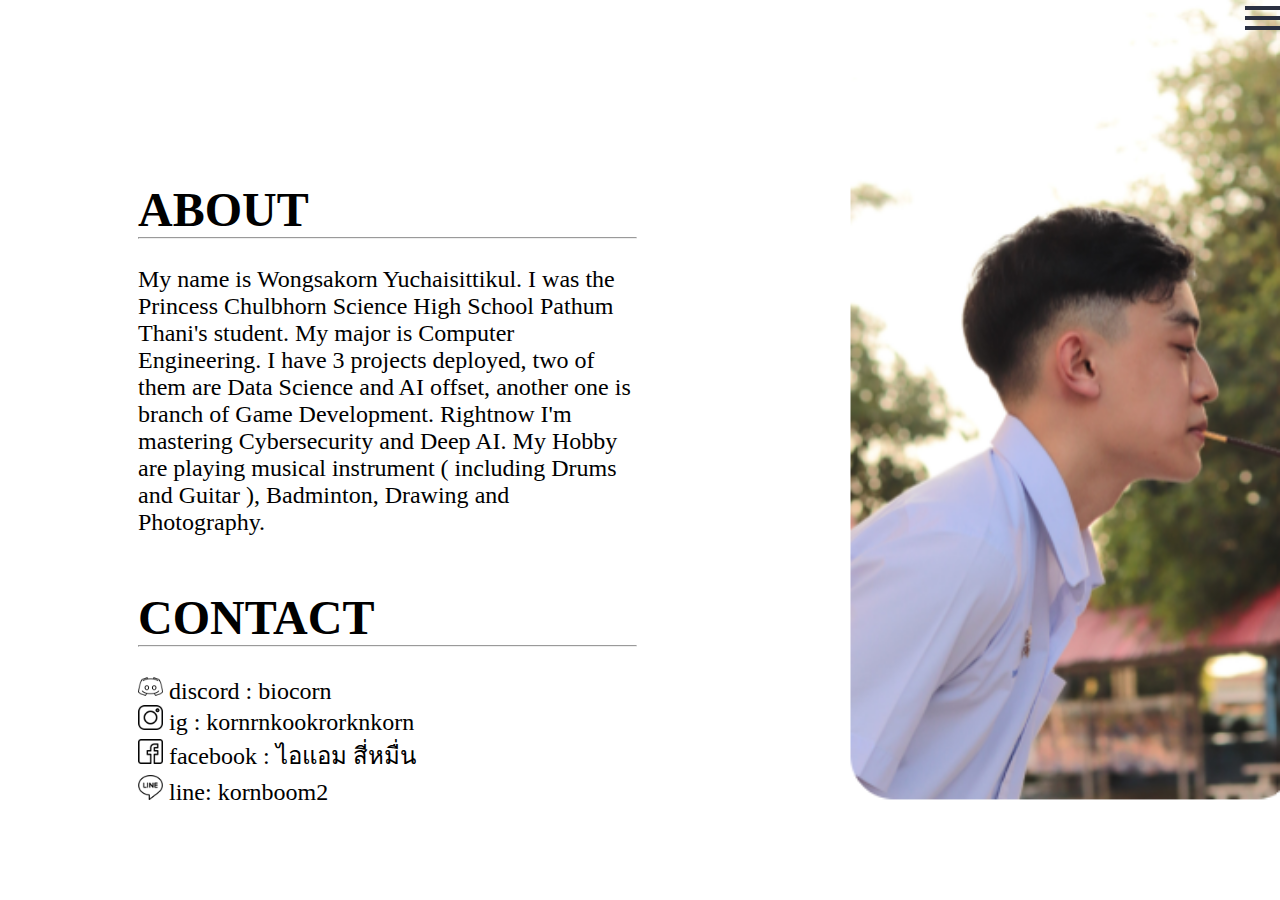
<file: Web/aboutme/Aboutme.html>
<!DOCTYPE html>
<html>
    <head>
        <meta name="viewport" content="width=device-width, initial-scale=1.0, maximum-scale=1.0, user-scalable=0">
        <title>sorry for late submission</title>
    </head>
    <header>
        <link rel="stylesheet" type="text/css" href="./style3.css">
    </header>
    <body>
        <header>
            <div class="navbar">
                <button class="hamburger">
                    <div class="bar"></div>
                </button>
            </div>
        </header>
        <nav class="mobile-nav">
            <div>
                <a href="../home/home.html">HOME</a>
                <a href="../projects/project.html">PROJECTS</a>
                <a href="#" id="home_">ABOUT</a>
            </div>
        </nav>
        <div class="container">
            <div class="bubbles"></div>
        </div>
        <div class="grid">
          <aside class="page-leftbar">
            <div class="content">
              <h1>ABOUT</h1>
              <hr>
              <br>
              <p id="long-paragraph">My name is Wongsakorn Yuchaisittikul.
                I was the Princess Chulbhorn Science High School Pathum Thani's student.
                My major is Computer Engineering. 
                I have 3 projects deployed, two of them are Data Science and AI offset, another one is branch of Game Development. 
                Rightnow I'm mastering Cybersecurity and Deep AI. 
                
                My Hobby are playing musical instrument ( including Drums and Guitar ), Badminton, Drawing and Photography.</p>
                <div class="contact">
                    <br>
                    <br>
                    <h1>CONTACT</h1>
                    <hr>
                    <br>
                    <div class="discord">
                        <img src="./img/discord.png" alt="" width="5%">
                        <a class="underline-swipe" href="https://discordapp.com/users/533597922424782869" target="_blank">discord : biocorn</a>
                    </div>
                    <div class="instagram">
                        <img src="./img/instagram.png" alt="" width="5%">
                        <a class="underline-swipe" href="https://www.instagram.com/kornrnkookrorknkorn/" target="_blank">ig : kornrnkookrorknkorn</a>
                    </div>
                    <div class="facebook">
                        <img src="./img/facebook.png" alt="" width="5%">
                        <a class="underline-swipe" href="https://www.facebook.com/profile.php?id=100006053470020" target="_blank">facebook : ไอแอม สี่หมื่น</a>
                    </div>
                    <div class="discord">
                        <img src="./img/line.png" alt="" width="5%">
                        <a class="underline-swipe" href="https://discordapp.com/users/533597922424782869" target="_blank">line: kornboom2</a>
                    </div>
                </div>
            </div>
          </aside>
          <main class="page-main">
            <div class="content">
            </div>
          </main>
        </div>
    </body>
    <script src="./script3.js"></script>
</html>
</file>
<file: Web/aboutme/style3.css>
*{
    margin: 0;
    padding: 0;
    box-sizing: border-box;
    transition: 0.2s;
  }
  
  html{
    background-image: url(./img/pockey.png);
    background-size: 100%;
    background-repeat:no-repeat;
    background-position-x: right;
    background-position-y:top;
    
  }
  
    body{
      min-height: 100vh;
    }
    
  .navbar {
    width: 100%;
    display: flex;
    align-items: right;
    justify-content: right;
  }

  main{
    width: 60%;
    text-align: center;
    padding-left: 20%;
    margin-left: 10%;
  }
  
  div .container{
    text-align: left;
  }
  
  .hamburger {
    position: relative;
    display: block;
    width: 35px;
    height: 35px;
    cursor: pointer;
  
    appearance: none;
    border: none;
    outline: none;
    background: none;
    z-index: 99;
  }
  
  .hamburger .bar, .hamburger:after, .hamburger:before {
    content: '';
    display: block;
    width: 100%;
    height: 4px;
    background-color: #2a3041;
    margin: 6px 0px;
    transition: 0.4s;
    
  }
  
  .hamburger.is-active:before{
    transform: rotate(-45deg) translate(-7px, 5px);
    background-color: #fff;
  }
  
  .hamburger.is-active .bar{
    opacity: 0;
  
  }
  
  .hamburger.is-active:after{
    transform: rotate(45deg) translate(-9px,-8px);
    background-color: #fff;
  }
  
  .mobile-nav {
    position: fixed;
    top: 0;
    left: 100%;
    width: 100%;
    min-height: 100vh;
    display: block;
    z-index: 98;
    background-color: #2a3041;
    padding-top: 20%;
    transition: 0.4s;
  }
  
  .mobile-nav.is-active {
    left: 0;
  }
  
  .mobile-nav a {
    display: block;
    font-size: 30px;
    width: 100%;
    max-width: 200px;
    margin: 0 30%;
    text-align: left;
    color: #ffffff;
    text-decoration: none;
    transition: 0.4s;
  }
  
  .mobile-nav a:hover{
    font-size: 50px;
    letter-spacing: 10px;
    text-shadow: 0 0 5em white,
    0 0 3em white,
    0 0 1em white,
    0 0 .5em white;
    transition: 0.4s;
  }

  .grid {
    display: grid;
    grid-template-columns: auto 50%;
    grid-template-rows: 70px minmax(160px, auto) auto;
    grid-template-areas:
      'header header' 
      'leftbar main';
    column-gap: 10px;
    row-gap: 10px;
    margin-left: 10%;
  }
  .page-leftbar {
    grid-area: leftbar;
  }
  
  .page-main {
    grid-area: main;
  }
  .content {
    transition: 0.2s;
    color: #000000;
    margin-top: 10%;
    font-size: 24px;
    font-weight: 50;
    text-align: left;
    box-sizing: border-box;
    height: 100%;
    padding: 10px;
    padding-right: 10%;
    cursor:default;
  }

  h1{
    color: #000000;
  }

p {
    display: inline-block;
    transition: color 0.3s;
    transition: 0.2s;
}

.glow-word-1:hover {
    text-shadow: 0 0 5em ae10f9,
    0 0 3em #ae10f9,
    0 0 1em #ae10f9,
    0 0 .5em #ae10f9;
    font-weight: 1000;
    font-size: larger;
    transition: 0.2s;
}

.glow-word-2:hover {
  text-shadow: 0 0 5em #f7ba2c,
  0 0 3em #f7ba2c,
  0 0 1em #f7ba2c,
  0 0 .5em #f7ba2c;
  font-size: larger;
  font-weight: 1000;
  transition: 0.2s;
}

.glow-word-3:hover {
  text-shadow: 0 0 5em #f187fb,
  0 0 3em #f187fb,
  0 0 1em #f187fb,
  0 0 .5em #f187fb;
  font-size: larger;
  font-weight: 1000;
  transition: 0.2s;
}

.glow-word-4:hover {
  text-shadow: 0 0 5em #439cfb,
  0 0 3em #439cfb,
  0 0 1em #439cfb,
  0 0 .5em #439cfb;
  font-weight: 1000;
  font-size: larger;
  transition: 0.2s;
}

.glow-word-5:hover {
  text-shadow: 0 0 5em #aefb2a,
  0 0 3em #aefb2a,
  0 0 1em #aefb2a,
  0 0 .5em #aefb2a;
  font-size: larger;
  font-weight: 1000;
  transition: 0.2s;
}

.glow-word-6:hover {
  text-shadow: 0 0 5em #f4f269,
  0 0 3em #f4f269,
  0 0 1em #f4f269,
  0 0 .5em #f4f269;
  font-size: larger;
  font-weight: 1000;
  transition: 0.2s;
}

.glow-word-7:hover {
  text-shadow: 0 0 5em #f13c77,
  0 0 3em #f13c77,
  0 0 1em #f13c77,
  0 0 .5em #f13c77;
  font-size: larger;
  font-weight: 1000;
  transition: 0.2s;
}

br{
  margin: 100px;
}

.contact a{
  text-decoration: none;
  color: #000000;

}

.underline-swipe{
  position: relative;
  display: inline-block;
  text-decoration: none;
  color: #333;
  transition: 0.3s;
}

.underline-swipe::before,
.underline-swipe::after {
  content: "";
  position: absolute;
  left: 0;
  right: 100%;
  bottom: 0;
  background: #666; /* Color of the swipe effect */
  height: 2px; /* Thickness of the swipe effect */
  transition: left 0.3s, right 0.3s; /* Add transitions for both sides */
}

.underline-swipe:hover {
  color: #666; /* Text color on hover */
  transition: 0.3s;
}

.underline-swipe:hover::before,
.underline-swipe:hover::after {
  left: 0;
  right: 0;
}
</file>
<file: Web/public/aboutme/style3.css>
*{
    margin: 0;
    padding: 0;
    box-sizing: border-box;
    transition: 0.2s;
  }
  
  html{
    background-image: url(./img/pockey.png);
    background-size: 100%;
    background-repeat:no-repeat;
    background-position-x: right;
    background-position-y:top;
    
  }
  
    body{
      min-height: 100vh;
    }
    
  .navbar {
    width: 100%;
    display: flex;
    align-items: right;
    justify-content: right;
  }

  main{
    width: 60%;
    text-align: center;
    padding-left: 20%;
    margin-left: 10%;
  }
  
  div .container{
    text-align: left;
  }
  
  .hamburger {
    position: relative;
    display: block;
    width: 35px;
    height: 35px;
    cursor: pointer;
  
    appearance: none;
    border: none;
    outline: none;
    background: none;
    z-index: 99;
  }
  
  .hamburger .bar, .hamburger:after, .hamburger:before {
    content: '';
    display: block;
    width: 100%;
    height: 4px;
    background-color: #2a3041;
    margin: 6px 0px;
    transition: 0.4s;
    
  }
  
  .hamburger.is-active:before{
    transform: rotate(-45deg) translate(-7px, 5px);
    background-color: #fff;
  }
  
  .hamburger.is-active .bar{
    opacity: 0;
  
  }
  
  .hamburger.is-active:after{
    transform: rotate(45deg) translate(-9px,-8px);
    background-color: #fff;
  }
  
  .mobile-nav {
    position: fixed;
    top: 0;
    left: 100%;
    width: 100%;
    min-height: 100vh;
    display: block;
    z-index: 98;
    background-color: #2a3041;
    padding-top: 20%;
    transition: 0.4s;
  }
  
  .mobile-nav.is-active {
    left: 0;
  }
  
  .mobile-nav a {
    display: block;
    font-size: 30px;
    width: 100%;
    max-width: 200px;
    margin: 0 30%;
    text-align: left;
    color: #ffffff;
    text-decoration: none;
    transition: 0.4s;
  }
  
  .mobile-nav a:hover{
    font-size: 50px;
    letter-spacing: 10px;
    text-shadow: 0 0 5em white,
    0 0 3em white,
    0 0 1em white,
    0 0 .5em white;
    transition: 0.4s;
  }

  .grid {
    display: grid;
    grid-template-columns: auto 50%;
    grid-template-rows: 70px minmax(160px, auto) auto;
    grid-template-areas:
      'header header' 
      'leftbar main';
    column-gap: 10px;
    row-gap: 10px;
    margin-left: 10%;
  }
  .page-leftbar {
    grid-area: leftbar;
  }
  
  .page-main {
    grid-area: main;
  }
  .content {
    transition: 0.2s;
    color: #000000;
    margin-top: 10%;
    font-size: 24px;
    font-weight: 50;
    text-align: left;
    box-sizing: border-box;
    height: 100%;
    padding: 10px;
    padding-right: 10%;
    cursor:default;
  }

  h1{
    color: #000000;
  }

p {
    display: inline-block;
    transition: color 0.3s;
    transition: 0.2s;
}

.glow-word-1:hover {
    text-shadow: 0 0 5em ae10f9,
    0 0 3em #ae10f9,
    0 0 1em #ae10f9,
    0 0 .5em #ae10f9;
    font-weight: 1000;
    font-size: larger;
    transition: 0.2s;
}

.glow-word-2:hover {
  text-shadow: 0 0 5em #f7ba2c,
  0 0 3em #f7ba2c,
  0 0 1em #f7ba2c,
  0 0 .5em #f7ba2c;
  font-size: larger;
  font-weight: 1000;
  transition: 0.2s;
}

.glow-word-3:hover {
  text-shadow: 0 0 5em #f187fb,
  0 0 3em #f187fb,
  0 0 1em #f187fb,
  0 0 .5em #f187fb;
  font-size: larger;
  font-weight: 1000;
  transition: 0.2s;
}

.glow-word-4:hover {
  text-shadow: 0 0 5em #439cfb,
  0 0 3em #439cfb,
  0 0 1em #439cfb,
  0 0 .5em #439cfb;
  font-weight: 1000;
  font-size: larger;
  transition: 0.2s;
}

.glow-word-5:hover {
  text-shadow: 0 0 5em #aefb2a,
  0 0 3em #aefb2a,
  0 0 1em #aefb2a,
  0 0 .5em #aefb2a;
  font-size: larger;
  font-weight: 1000;
  transition: 0.2s;
}

.glow-word-6:hover {
  text-shadow: 0 0 5em #f4f269,
  0 0 3em #f4f269,
  0 0 1em #f4f269,
  0 0 .5em #f4f269;
  font-size: larger;
  font-weight: 1000;
  transition: 0.2s;
}

.glow-word-7:hover {
  text-shadow: 0 0 5em #f13c77,
  0 0 3em #f13c77,
  0 0 1em #f13c77,
  0 0 .5em #f13c77;
  font-size: larger;
  font-weight: 1000;
  transition: 0.2s;
}

br{
  margin: 100px;
}

.contact a{
  text-decoration: none;
  color: #000000;

}

.underline-swipe{
  position: relative;
  display: inline-block;
  text-decoration: none;
  color: #333;
  transition: 0.3s;
}

.underline-swipe::before,
.underline-swipe::after {
  content: "";
  position: absolute;
  left: 0;
  right: 100%;
  bottom: 0;
  background: #666; /* Color of the swipe effect */
  height: 2px; /* Thickness of the swipe effect */
  transition: left 0.3s, right 0.3s; /* Add transitions for both sides */
}

.underline-swipe:hover {
  color: #666; /* Text color on hover */
  transition: 0.3s;
}

.underline-swipe:hover::before,
.underline-swipe:hover::after {
  left: 0;
  right: 0;
}
</file>
